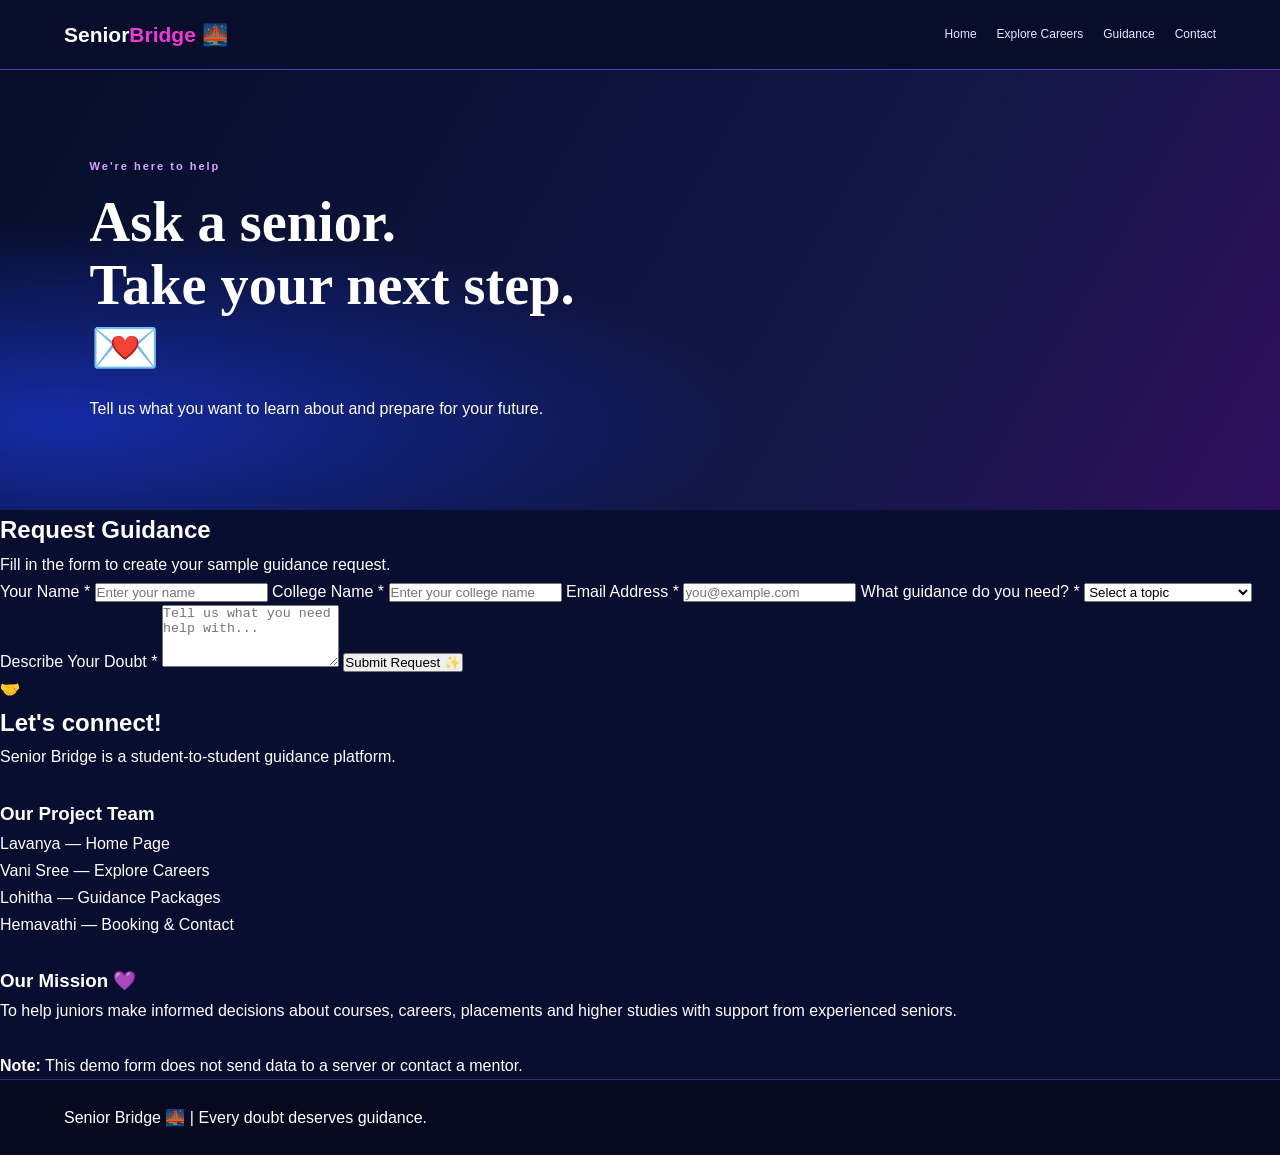
<file: booking.html>
<!DOCTYPE html>
<html lang="en">
<head>
  <meta charset="UTF-8">
  <meta name="viewport" content="width=device-width, initial-scale=1">
  <title>Request Guidance | Senior Bridge</title>
  <link rel="stylesheet" href="Style.css">
  <script src="script.js" defer></script>
</head>
<body>

<nav class="navbar">
  <a class="logo" href="index.html">Senior<span>Bridge</span> 🌉</a>
  <div class="nav-links">
    <a href="index.html">Home</a>
    <a href="destinations.html">Explore Careers</a>
    <a href="guidance.html">Guidance</a>
    <a class="active" href="booking.html">Contact</a>
  </div>
</nav>

<header class="hero">
  <div class="hero-inner">
    <p class="eyebrow">We're here to help</p>
    <h1>Ask a senior.<br>Take your next step. 💌</h1>
    <p>Tell us what you want to learn about and prepare for your future.</p>
  </div>
</header>

<main class="container">
  <div class="section-title">
    <h2>Request Guidance</h2>
    <p>Fill in the form to create your sample guidance request.</p>
  </div>

  <div class="form-layout">
    <form class="form-box" id="guidanceForm">
      <label for="studentName">Your Name *</label>
      <input id="studentName" name="studentName"
        type="text" placeholder="Enter your name" required>

      <label for="college">College Name *</label>
      <input id="college" name="college"
        type="text" placeholder="Enter your college name" required>

      <label for="email">Email Address *</label>
      <input id="email" name="email"
        type="email" placeholder="you@example.com" required>

      <label for="topic">What guidance do you need? *</label>
      <select id="topic" name="topic" required>
        <option value="">Select a topic</option>
        <option>Course Selection</option>
        <option>Placements & Interviews</option>
        <option>Job Vacancies</option>
        <option>Higher Studies</option>
        <option>Technical Skills</option>
        <option>Resume Review</option>
        <option>Other</option>
      </select>

      <label for="message">Describe Your Doubt *</label>
      <textarea id="message" name="message" rows="4"
        placeholder="Tell us what you need help with..."
        required></textarea>

      <button type="submit" class="btn">
        Submit Request ✨
      </button>

      <div id="formMessage" class="notice" role="status"
        aria-live="polite"></div>
    </form>

    <aside class="info-box">
      <div class="card-icon">🤝</div>
      <h2>Let's connect!</h2>
      <p>Senior Bridge is a student-to-student guidance platform.</p>
      <br>
      <h3>Our Project Team</h3>
      <p>Lavanya — Home Page</p>
      <p>Vani Sree — Explore Careers</p>
      <p>Lohitha — Guidance Packages</p>
      <p>Hemavathi — Booking & Contact</p>
      <br>
      <h3>Our Mission 💜</h3>
      <p>
        To help juniors make informed decisions about courses,
        careers, placements and higher studies with support
        from experienced seniors.
      </p>
      <br>
      <p><strong>Note:</strong> This demo form does not send data
      to a server or contact a mentor.</p>
    </aside>
  </div>
</main>

<footer class="footer">
  Senior Bridge 🌉 | Every doubt deserves guidance.
</footer>

</body>
</html>
</file>
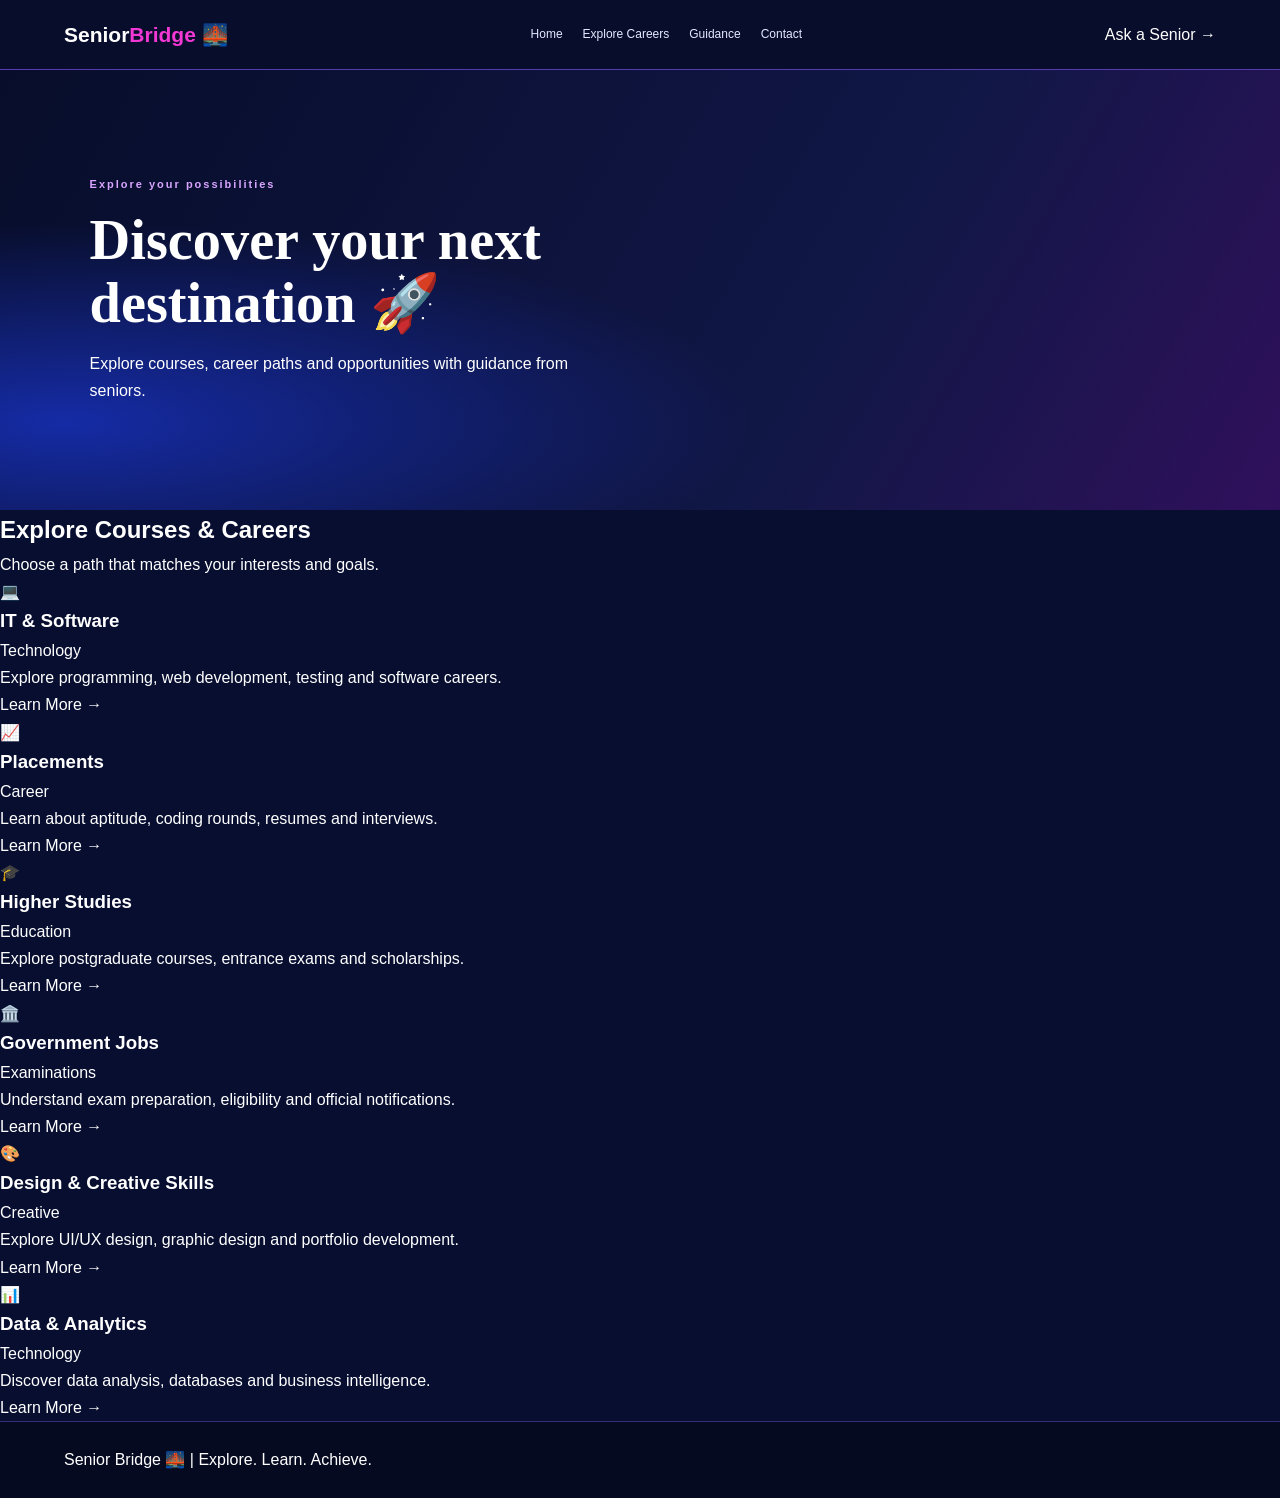
<file: destinations.html>
<!DOCTYPE html>
<html lang="en">
<head>
  <meta charset="UTF-8">
  <meta name="viewport" content="width=device-width, initial-scale=1">
  <title>Explore Careers | Senior Bridge</title>
  <link rel="stylesheet" href="Style.css">
  <script src="script.js" defer></script>
</head>
<body>

<nav class="navbar">
  <a class="logo" href="index.html">Senior<span>Bridge</span> 🌉</a>
  <div class="nav-links">
    <a href="index.html">Home</a>
    <a class="active" href="destinations.html">Explore Careers</a>
    <a href="guidance.html">Guidance</a>
    <a href="booking.html">Contact</a>
  </div>
  <a class="btn btn-light" href="booking.html">Ask a Senior →</a>
</nav>

<header class="hero">
  <div class="hero-inner">
    <p class="eyebrow">Explore your possibilities</p>
    <h1>Discover your next destination 🚀</h1>
    <p>Explore courses, career paths and opportunities with guidance from seniors.</p>
  </div>
</header>

<main class="container">
  <div class="section-title">
    <h2>Explore Courses & Careers</h2>
    <p>Choose a path that matches your interests and goals.</p>
  </div>

  <div class="grid">
    <article class="card">
      <div class="card-icon">💻</div>
      <h3>IT & Software</h3>
      <span class="tag">Technology</span>
      <p>Explore programming, web development, testing and software careers.</p>
      <a class="btn" href="booking.html">Learn More →</a>
    </article>

    <article class="card">
      <div class="card-icon">📈</div>
      <h3>Placements</h3>
      <span class="tag">Career</span>
      <p>Learn about aptitude, coding rounds, resumes and interviews.</p>
      <a class="btn" href="booking.html">Learn More →</a>
    </article>

    <article class="card">
      <div class="card-icon">🎓</div>
      <h3>Higher Studies</h3>
      <span class="tag">Education</span>
      <p>Explore postgraduate courses, entrance exams and scholarships.</p>
      <a class="btn" href="booking.html">Learn More →</a>
    </article>

    <article class="card">
      <div class="card-icon">🏛️</div>
      <h3>Government Jobs</h3>
      <span class="tag">Examinations</span>
      <p>Understand exam preparation, eligibility and official notifications.</p>
      <a class="btn" href="booking.html">Learn More →</a>
    </article>

    <article class="card">
      <div class="card-icon">🎨</div>
      <h3>Design & Creative Skills</h3>
      <span class="tag">Creative</span>
      <p>Explore UI/UX design, graphic design and portfolio development.</p>
      <a class="btn" href="booking.html">Learn More →</a>
    </article>

    <article class="card">
      <div class="card-icon">📊</div>
      <h3>Data & Analytics</h3>
      <span class="tag">Technology</span>
      <p>Discover data analysis, databases and business intelligence.</p>
      <a class="btn" href="booking.html">Learn More →</a>
    </article>
  </div>
</main>

<footer class="footer">
  Senior Bridge 🌉 | Explore. Learn. Achieve.
</footer>

</body>
</html>
</file>
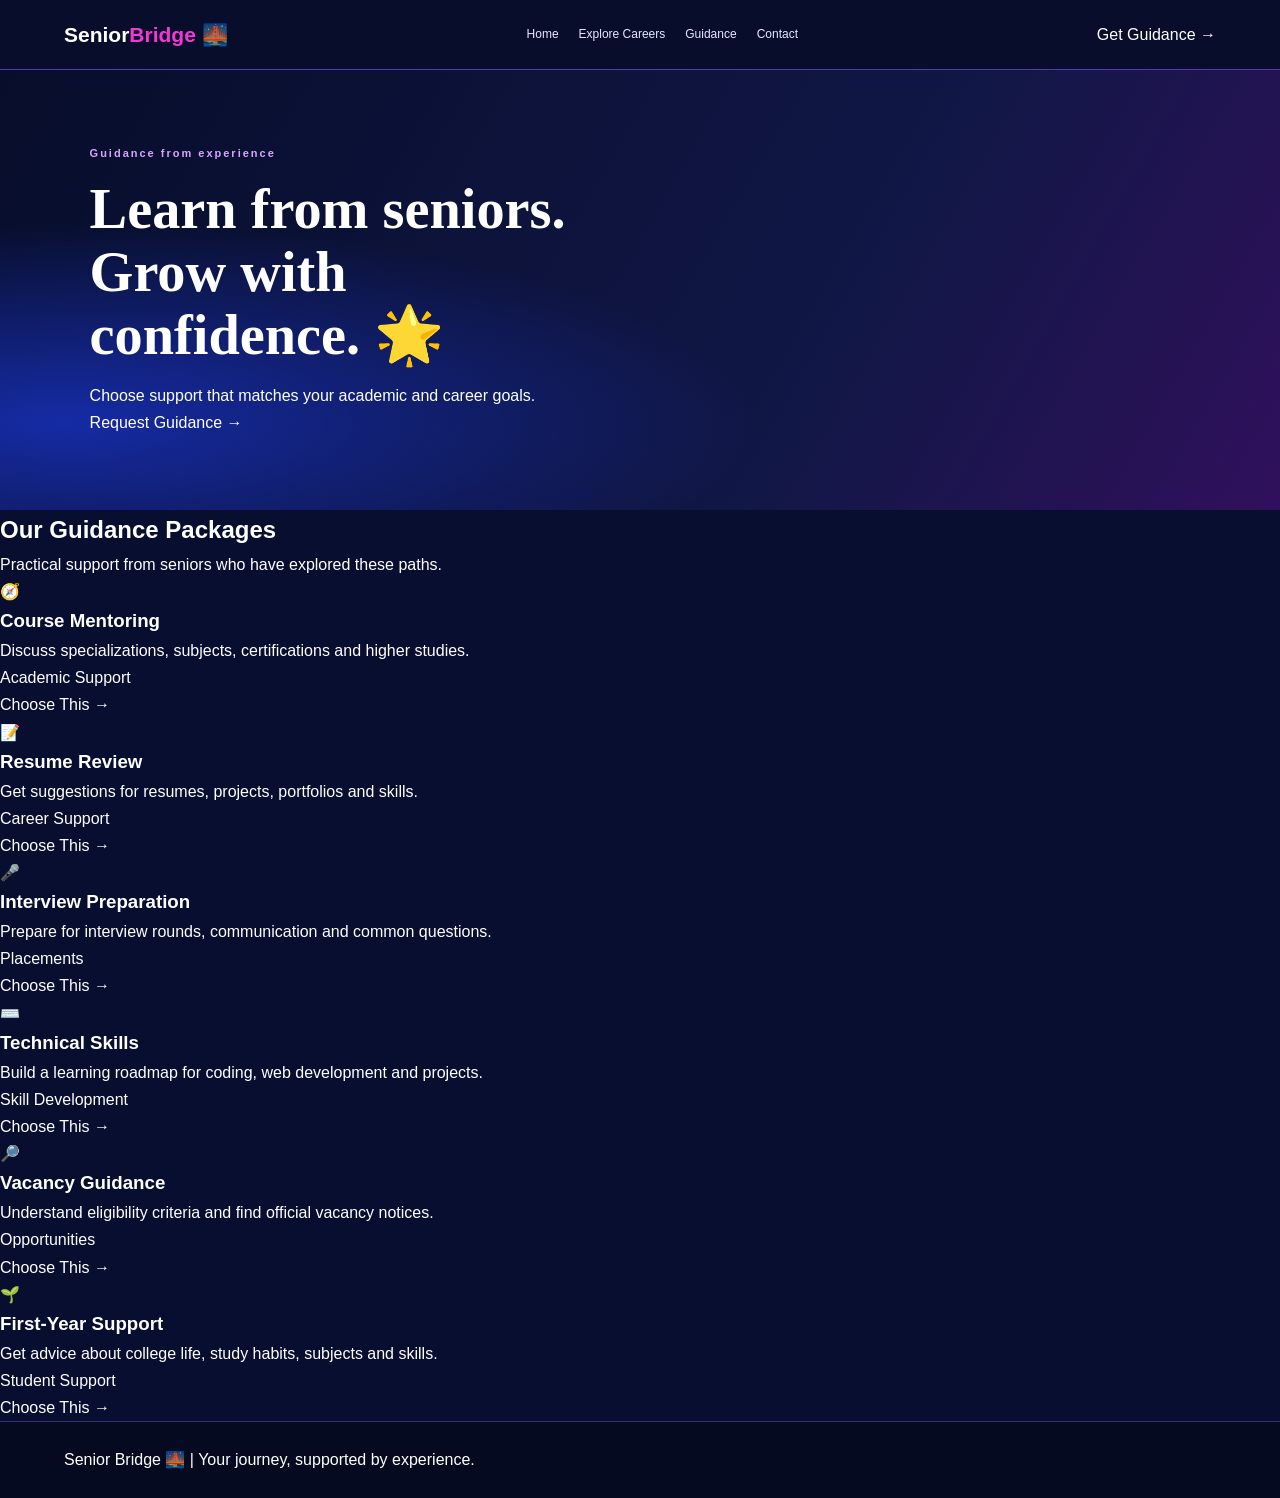
<file: Guidance.html>
<!DOCTYPE html>
<html lang="en">
<head>
  <meta charset="UTF-8">
  <meta name="viewport" content="width=device-width, initial-scale=1">
  <title>Guidance Packages | Senior Bridge</title>
  <link rel="stylesheet" href="Style.css">
  <script src="script.js" defer></script>
</head>
<body>

<nav class="navbar">
  <a class="logo" href="index.html">Senior<span>Bridge</span> 🌉</a>
  <div class="nav-links">
    <a href="index.html">Home</a>
    <a href="destinations.html">Explore Careers</a>
    <a class="active" href="guidance.html">Guidance</a>
    <a href="booking.html">Contact</a>
  </div>
  <a class="btn btn-light" href="booking.html">Get Guidance →</a>
</nav>

<header class="hero">
  <div class="hero-inner">
    <p class="eyebrow">Guidance from experience</p>
    <h1>Learn from seniors.<br>Grow with confidence. 🌟</h1>
    <p>Choose support that matches your academic and career goals.</p>
    <a class="btn" href="booking.html">Request Guidance →</a>
  </div>
</header>

<main class="container">
  <div class="section-title">
    <h2>Our Guidance Packages</h2>
    <p>Practical support from seniors who have explored these paths.</p>
  </div>

  <div class="grid">
    <article class="card">
      <div class="card-icon">🧭</div>
      <h3>Course Mentoring</h3>
      <p>Discuss specializations, subjects, certifications and higher studies.</p>
      <span class="tag">Academic Support</span><br>
      <a class="btn" href="booking.html">Choose This →</a>
    </article>

    <article class="card">
      <div class="card-icon">📝</div>
      <h3>Resume Review</h3>
      <p>Get suggestions for resumes, projects, portfolios and skills.</p>
      <span class="tag">Career Support</span><br>
      <a class="btn" href="booking.html">Choose This →</a>
    </article>

    <article class="card">
      <div class="card-icon">🎤</div>
      <h3>Interview Preparation</h3>
      <p>Prepare for interview rounds, communication and common questions.</p>
      <span class="tag">Placements</span><br>
      <a class="btn" href="booking.html">Choose This →</a>
    </article>

    <article class="card">
      <div class="card-icon">⌨️</div>
      <h3>Technical Skills</h3>
      <p>Build a learning roadmap for coding, web development and projects.</p>
      <span class="tag">Skill Development</span><br>
      <a class="btn" href="booking.html">Choose This →</a>
    </article>

    <article class="card">
      <div class="card-icon">🔎</div>
      <h3>Vacancy Guidance</h3>
      <p>Understand eligibility criteria and find official vacancy notices.</p>
      <span class="tag">Opportunities</span><br>
      <a class="btn" href="booking.html">Choose This →</a>
    </article>

    <article class="card">
      <div class="card-icon">🌱</div>
      <h3>First-Year Support</h3>
      <p>Get advice about college life, study habits, subjects and skills.</p>
      <span class="tag">Student Support</span><br>
      <a class="btn" href="booking.html">Choose This →</a>
    </article>
  </div>
</main>

<footer class="footer">
  Senior Bridge 🌉 | Your journey, supported by experience.
</footer>

</body>
</html>
</file>
<file: Style.css>
:root {
  --navy: #070e30;
  --navy-light: #111c4b;
  --purple: #7545ff;
  --pink: #f238d4;
  --blue: #247dff;
  --white: #ffffff;
  --muted: #d2d9f5;
}

* {
  margin: 0;
  padding: 0;
  box-sizing: border-box;
}

html {
  scroll-behavior: smooth;
  scroll-padding-top: 85px;
}

body {
  font-family: 'Poppins', sans-serif;
  background: var(--navy);
  color: var(--white);
  line-height: 1.7;
}

a {
  text-decoration: none;
  color: inherit;
}

.navbar {
  min-height: 70px;
  padding: 14px 5%;
  display: flex;
  align-items: center;
  justify-content: space-between;
  gap: 20px;
  flex-wrap: wrap;
  background: #080e2beF;
  border-bottom: 1px solid #563baf;
  position: sticky;
  top: 0;
  z-index: 10;
}

.logo {
  font-size: 21px;
  font-weight: 800;
  white-space: nowrap;
}

.logo span,
h1 span,
h2 span {
  color: var(--pink);
}

.nav-links {
  display: flex;
  gap: 20px;
  flex-wrap: wrap;
}

.nav-links a {
  font-size: 12px;
  color: #e5e8ff;
  transition: color 0.3s;
}

.nav-links a:hover {
  color: var(--pink);
}

.login-btn,
.primary-btn,
.secondary-btn {
  display: inline-block;
  padding: 10px 20px;
  border-radius: 30px;
  font-size: 12px;
  font-weight: 600;
  transition: 0.3s;
}

.login-btn,
.primary-btn {
  color: white;
  background: linear-gradient(110deg, #bd20ed, #583fff);
}

.secondary-btn {
  color: white;
  border: 1px solid #8a71ff;
  background: #121e50;
}

.login-btn:hover,
.primary-btn:hover,
.secondary-btn:hover {
  transform: translateY(-3px);
  box-shadow: 0 0 22px #8d3cff70;
}

.hero {
  min-height: 440px;
  padding: 55px 7%;
  display: grid;
  grid-template-columns: 1fr 1.1fr;
  align-items: center;
  gap: 35px;
  background:
    radial-gradient(ellipse at 5% 80%, #152ba5 0%, transparent 40%),
    linear-gradient(120deg, #070d2a, #111746 65%, #30105c);
  overflow: hidden;
}

.hero-content {
  max-width: 570px;
}

.eyebrow {
  color: #d9a5ff;
  font-size: 11px;
  font-weight: 700;
  letter-spacing: 2px;
}

.hero h1 {
  font-family: 'Playfair Display', serif;
  font-size: clamp(35px, 4.4vw, 59px);
  line-height: 1.12;
  margin: 15px 0;
}

.hero h1 span {
  background: linear-gradient(90deg, #ff66dd, #9d8aff);
  -webkit-background-clip: text;
  background-clip: text;
  -webkit-text-fill-color: transparent;
}

.hero h3 {
  font-size: 16px;
  margin-bottom: 7px;
}

.hero-text {
  color: var(--muted);
  font-size: 13px;
  max-width: 470px;
  margin-bottom: 25px;
}

.hero-photo {
  height: 330px;
  position: relative;
  border-radius: 24px;
  overflow: hidden;
  border: 1px solid #7757f9;
  box-shadow: 0 0 35px #5c39ff55;
}

.hero-photo img {
  width: 100%;
  height: 100%;
  display: block;
  object-fit: cover;
}

.hero-photo::after {
  content: "";
  position: absolute;
  inset: 45% 0 0;
  background: linear-gradient(transparent, #070d2be8);
}

.photo-caption {
  position: absolute;
  bottom: 15px;
  left: 18px;
  z-index: 1;
  font-size: 13px;
  font-weight: 600;
}

.photo-caption span {
  margin-right: 8px;
}

.section {
  padding: 55px 6%;
}

.about {
  text-align: center;
  max-width: 950px;
  margin: auto;
}

.about h2,
.section-heading h2,
.contact h2 {
  font-family: 'Playfair Display', serif;
  font-size: clamp(25px, 3vw, 36px);
  line-height: 1.3;
  margin: 10px 0 15px;
}

.about > p:last-child,
.section-heading > p:last-child,
.contact > p:not(.eyebrow):not(.demo-note) {
  color: var(--muted);
  font-size: 13px;
  max-width: 700px;
  margin: 0 auto;
}

.features {
  background: linear-gradient(180deg, #091132, #0b1238);
}

.section-heading {
  text-align: center;
  margin-bottom: 30px;
}

.feature-grid {
  display: grid;
  grid-template-columns: repeat(4, minmax(0, 1fr));
  gap: 18px;
}

.feature-card {
  text-align: center;
  padding: 25px 18px;
  min-height: 205px;
  border: 1px solid #284fc2;
  border-radius: 18px;
  background: linear-gradient(145deg, #121e50, #080f30);
  box-shadow: 0 8px 25px #00000020;
  transition: 0.3s;
}

.feature-card:hover {
  transform: translateY(-7px);
  border-color: var(--pink);
  box-shadow: 0 0 22px #6c3cff40;
}

.icon {
  width: 55px;
  height: 55px;
  margin: 0 auto 12px;
  display: grid;
  place-items: center;
  border-radius: 50%;
  font-size: 26px;
  background: linear-gradient(135deg, #347bff, #913aff);
  box-shadow: 0 0 20px #674dff80;
}

.feature-card:nth-child(even) .icon {
  background: linear-gradient(135deg, #fa42d4, #853dff);
}

.feature-card h3 {
  font-size: 15px;
  margin-bottom: 8px;
}

.feature-card p {
  font-size: 11px;
  color: var(--muted);
}

.interaction {
  display: grid;
  grid-template-columns: 1fr 1.15fr 1fr;
  gap: 18px;
  align-items: stretch;
  background: #090f31;
}

.role-card,
.connect-card {
  padding: 25px;
  border: 1px solid #343b93;
  border-radius: 20px;
  background: linear-gradient(145deg, #142052, #080f2d);
  box-shadow: 0 0 20px #4527a520;
}

.role-icon {
  font-size: 32px;
}

.role-card h2,
.connect-card h2 {
  font-family: 'Playfair Display', serif;
  font-size: 23px;
  margin-bottom: 5px;
}

.role-card > p,
.connect-card > p {
  color: var(--muted);
  font-size: 12px;
  margin-bottom: 15px;
}

.role-card ul {
  list-style: none;
  margin: 15px 0 22px;
}

.role-card li {
  color: #e5e8ff;
  font-size: 11px;
  margin: 10px 0;
}

.role-card li::before {
  content: "✓";
  display: inline-grid;
  place-items: center;
  width: 18px;
  height: 18px;
  margin-right: 8px;
  border-radius: 50%;
  background: #a337e7;
  color: white;
}

.connect-card {
  text-align: center;
  border-color: #4e65e9;
  background: radial-gradient(ellipse at top, #202b71, #080f2d 70%);
}

.handshake {
  font-size: 45px;
  margin-bottom: 5px;
}

.connect-card .primary-btn,
.connect-card .secondary-btn {
  margin: 5px 2px;
}

.connect-card .tagline {
  font-family: 'Playfair Display', serif;
  font-style: italic;
  margin-top: 20px;
  color: #f1b4ff;
}

.contact {
  text-align: center;
  background:
    radial-gradient(ellipse at center, #1b2059, #080e2c 70%);
}

.contact .primary-btn {
  margin-top: 22px;
}

.contact .demo-note {
  margin-top: 20px;
  color: #929bc4;
  font-size: 10px;
}

.footer {
  padding: 24px 5%;
  display: flex;
  justify-content: space-between;
  align-items: center;
  flex-wrap: wrap;
  gap: 15px;
  background: #060a20;
  border-top: 1px solid #352d77;
}

.footer p {
  color: #c4c9e9;
  font-size: 11px;
}

.footer .copyright {
  width: 100%;
  text-align: center;
  color: #8189b3;
  padding-top: 10px;
  border-top: 1px solid #252b50;
}

@media (max-width: 950px) {
  .navbar {
    justify-content: center;
  }

  .hero {
    grid-template-columns: 1fr 1fr;
    padding: 45px 5%;
  }

  .feature-grid {
    grid-template-columns: repeat(2, minmax(0, 1fr));
  }

  .interaction {
    grid-template-columns: 1fr;
  }
}

@media (max-width: 600px) {
  .nav-links {
    justify-content: center;
    gap: 12px;
  }

  .nav-links a {
    font-size: 11px;
  }

  .login-btn {
    padding: 8px 14px;
  }

  .hero {
    grid-template-columns: 1fr;
    text-align: center;
    padding: 40px 6%;
  }

  .hero-text {
    margin-left: auto;
    margin-right: auto;
  }

  .hero-photo {
    height: 250px;
  }

  .feature-grid {
    grid-template-columns: 1fr;
  }

  .section {
    padding: 38px 5%;
  }

  .footer {
    flex-direction: column;
    text-align: center;
  }
}
</file>
